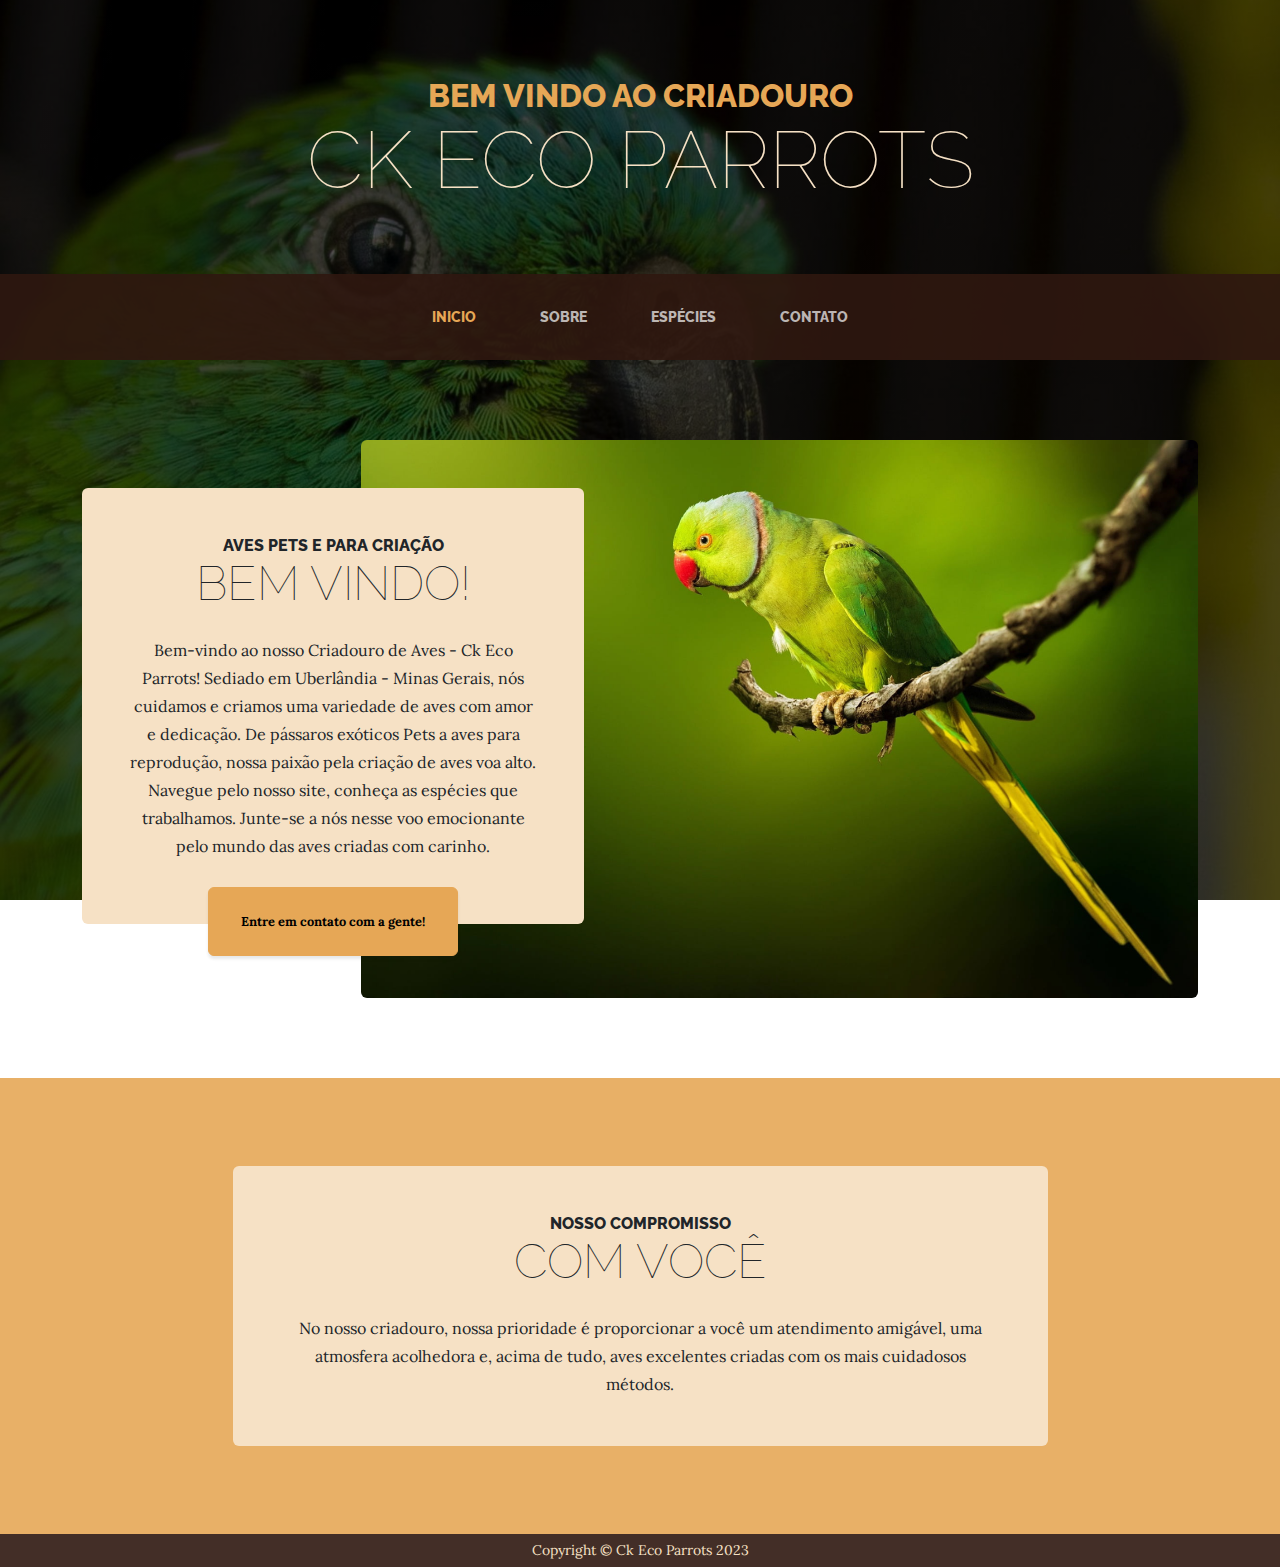
<file: index.html>
<!DOCTYPE html>
<html lang="pt-BR">
    <head>
        <meta charset="utf-8" />
        <meta name="viewport" content="width=device-width, initial-scale=1, shrink-to-fit=no" />
        <meta name="description" content="Criadouro Ck Eco Parrots, Uberlândia Minas Gerais" />
        <meta name="author" content="Gustavo Teixeira" />
        <title>Ck Eco Parrots</title>
        <link rel="icon" type="image/x-icon" href="assets/favicon.ico" />
        <link href="https://fonts.googleapis.com/css?family=Raleway:100,100i,200,200i,300,300i,400,400i,500,500i,600,600i,700,700i,800,800i,900,900i" rel="stylesheet" />
        <link href="https://fonts.googleapis.com/css?family=Lora:400,400i,700,700i" rel="stylesheet" />
        <link href="css/styles.css" rel="stylesheet" />
        <link rel="stylesheet" href="https://cdnjs.cloudflare.com/ajax/libs/animate.css/4.1.1/animate.min.css" />
    </head>
    <body>
        <header>
            <h1 class="site-heading text-center text-faded d-none d-lg-block">
                <span class="site-heading-upper text-primary mb-3">Bem vindo ao criadouro</span>
                <span class="site-heading-lower">Ck Eco Parrots</span>
            </h1>
        </header>

        <nav class="navbar navbar-expand-lg navbar-dark py-lg-4" id="mainNav">
            <div class="container">
                <a class="navbar-brand text-uppercase fw-bold d-lg-none" href="index.html">Ck Eco Parrots</a>
                <button class="navbar-toggler" type="button" data-bs-toggle="collapse" data-bs-target="#navbarSupportedContent" aria-controls="navbarSupportedContent" aria-expanded="false" aria-label="Toggle navigation"><span class="navbar-toggler-icon"></span></button>
                <div class="collapse navbar-collapse" id="navbarSupportedContent">
                    <ul class="navbar-nav mx-auto">
                        <li class="nav-item active px-lg-4"><a class="nav-link text-uppercase" href="index.html">Inicio</a></li>
                        <li class="nav-item px-lg-4"><a class="nav-link text-uppercase" href="about.html">Sobre</a></li>
                        <li class="nav-item px-lg-4"><a class="nav-link text-uppercase" href="especies.html">Espécies</a></li>
                        <li class="nav-item px-lg-4"><a class="nav-link text-uppercase" href="contato.html">Contato</a></li>
                    </ul>
                </div>
            </div>
        </nav>
        <section class="page-section clearfix animate__animated animate__fadeIn">
            <div class="container">
                <div class="intro">
                    <img class="intro-img img-fluid mb-3 mb-lg-0 rounded" src="assets/img/intro.png" alt="Ringneck" />
                    <div class="intro-text left-0 text-center bg-faded p-5 rounded">
                        <h2 class="section-heading mb-4">
                            <span class="section-heading-upper">Aves pets e para criação</span>
                            <span class="section-heading-lower">Bem vindo!</span>
                        </h2>
                        <p class="mb-3">Bem-vindo ao nosso Criadouro de Aves - Ck Eco Parrots! Sediado em Uberlândia - Minas Gerais, nós cuidamos e criamos uma variedade de aves com
                        amor e dedicação. De pássaros exóticos Pets a aves para reprodução, nossa paixão pela criação de aves voa alto. Navegue pelo nosso
                        site, conheça as espécies que trabalhamos. Junte-se a nós nesse voo emocionante pelo mundo das aves criadas com
                        carinho.</p>
                        <div class="intro-button mx-auto"><a class="btn btn-primary btn-xl" href="contato.html">Entre em contato com a gente!</a></div>
                    </div>
                </div>
            </div>
        </section>
        <section class="page-section cta" style="margin-bottom: 0;" !important>
            <div class="container">
                <div class="row">
                    <div class="col-xl-9 mx-auto">
                        <div class="cta-inner bg-faded text-center rounded">
                            <h2 class="section-heading mb-4">
                                <span class="section-heading-upper">Nosso compromisso</span>
                                <span class="section-heading-lower">Com você</span>
                            </h2>
                            <p class="mb-0">No nosso criadouro, nossa prioridade é proporcionar a você um atendimento amigável, uma atmosfera acolhedora e, acima de
                            tudo, aves excelentes criadas com os mais cuidadosos métodos.</p>
                        </div>
                    </div>
                </div>
            </div>
        </section>
        <footer class="footer text-faded text-center py-1">
            <div class="container"><p class="m-0 small">Copyright &copy; Ck Eco Parrots 2023</p></div>
        </footer>

        <script src="https://cdn.jsdelivr.net/npm/bootstrap@5.2.3/dist/js/bootstrap.bundle.min.js"></script>

        <script src="js/scripts.js"></script>
    </body>
</html>
</file>
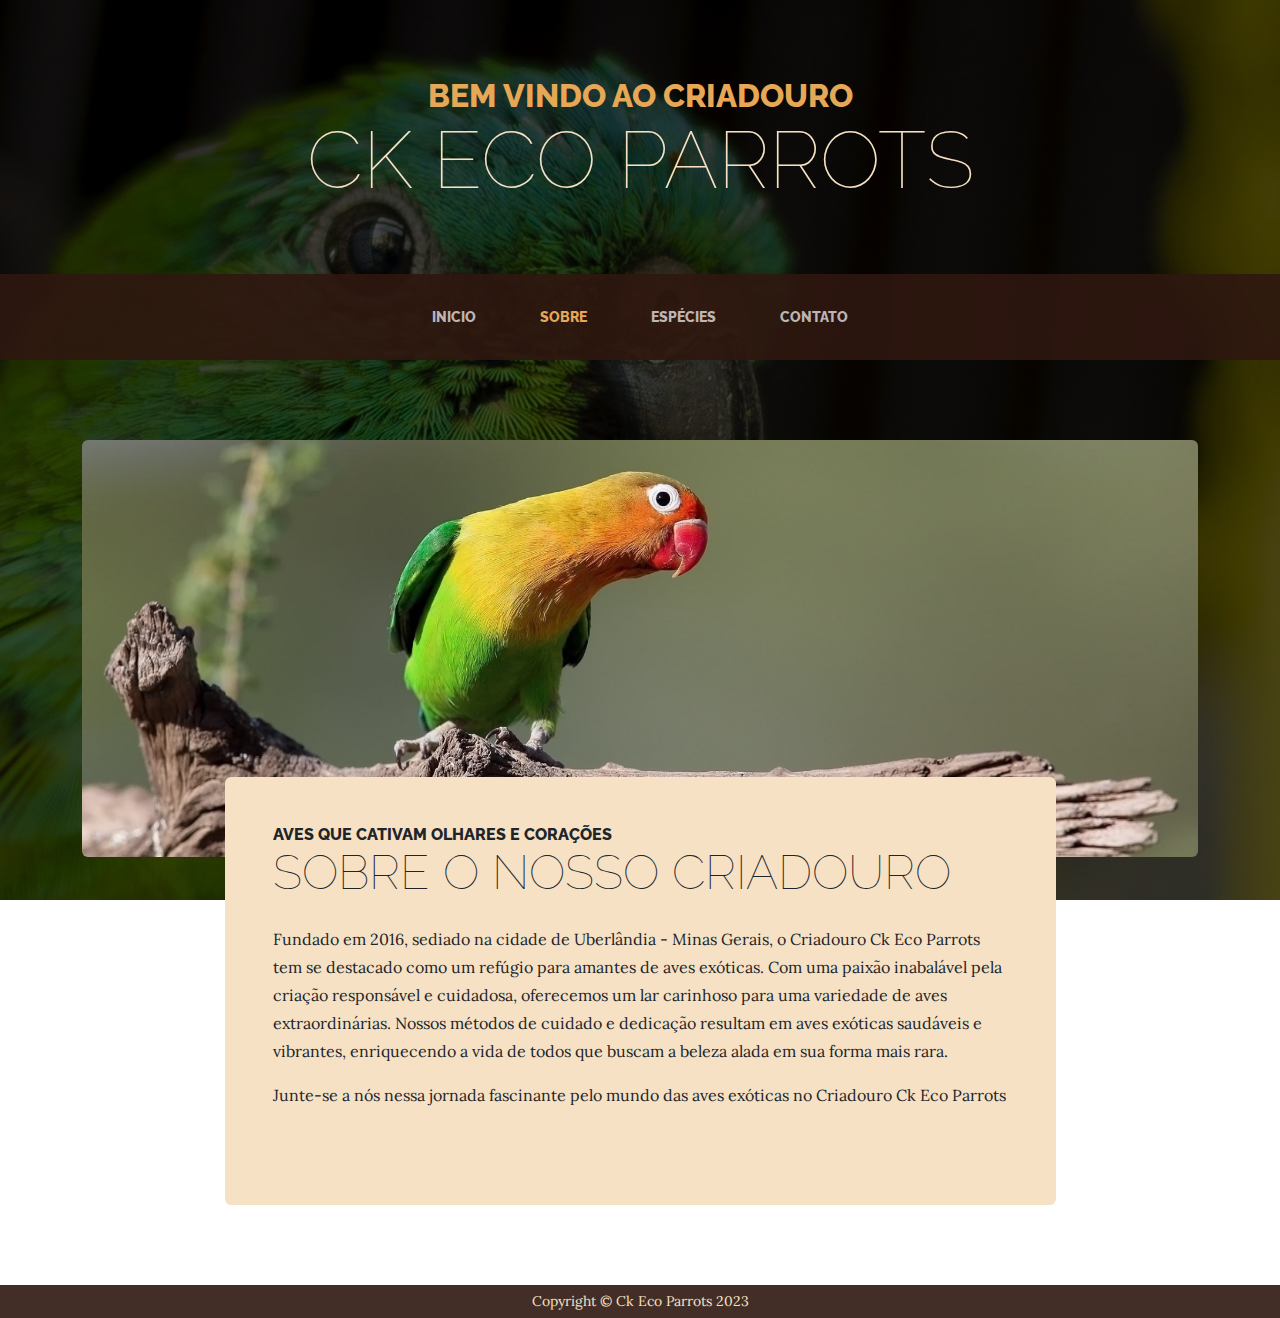
<file: about.html>
<!DOCTYPE html>
<html lang="pt-BR">
    <head>
        <meta charset="utf-8" />
        <meta name="viewport" content="width=device-width, initial-scale=1, shrink-to-fit=no" />
        <meta name="description" content="Criadouro Ck Eco Parrots, Uberlândia Minas Gerais" />
        <meta name="author" content="Gustavo Teixeira" />
        <title>Ck Eco Parrots</title>
        <link rel="icon" type="image/x-icon" href="assets/favicon.ico" />
        <link href="https://fonts.googleapis.com/css?family=Raleway:100,100i,200,200i,300,300i,400,400i,500,500i,600,600i,700,700i,800,800i,900,900i" rel="stylesheet" />
        <link href="https://fonts.googleapis.com/css?family=Lora:400,400i,700,700i" rel="stylesheet" />
        <link href="css/styles.css" rel="stylesheet" />
        <link rel="stylesheet" href="https://cdnjs.cloudflare.com/ajax/libs/animate.css/4.1.1/animate.min.css" />
    </head>
    <body>
        <header>
            <h1 class="site-heading text-center text-faded d-none d-lg-block">
                <span class="site-heading-upper text-primary mb-3">Bem vindo ao criadouro</span>
                <span class="site-heading-lower">Ck Eco Parrots</span>
            </h1>
        </header>

        <nav class="navbar navbar-expand-lg navbar-dark py-lg-4" id="mainNav">
            <div class="container">
                <a class="navbar-brand text-uppercase fw-bold d-lg-none" href="index.html">Ck Eco Parrots</a>
                <button class="navbar-toggler" type="button" data-bs-toggle="collapse" data-bs-target="#navbarSupportedContent" aria-controls="navbarSupportedContent" aria-expanded="false" aria-label="Toggle navigation"><span class="navbar-toggler-icon"></span></button>
                <div class="collapse navbar-collapse" id="navbarSupportedContent">
                    <ul class="navbar-nav mx-auto">
                        <li class="nav-item px-lg-4"><a class="nav-link text-uppercase" href="index.html">Inicio</a></li>
                        <li class="nav-item active px-lg-4"><a class="nav-link text-uppercase" href="about.html">Sobre</a></li>
                        <li class="nav-item px-lg-4"><a class="nav-link text-uppercase" href="especies.html">Espécies</a></li>
                        <li class="nav-item px-lg-4"><a class="nav-link text-uppercase" href="contato.html">Contato</a></li>
                    </ul>
                </div>
            </div>
        </nav>
        <section class="page-section about-heading animate__animated animate__fadeInUp">
            <div class="container">
                <img class="img-fluid rounded about-heading-img mb-3 mb-lg-0" src="assets/img/about.png" alt="..." />
                <div class="about-heading-content">
                    <div class="row">
                        <div class="col-xl-9 col-lg-10 mx-auto">
                            <div class="bg-faded rounded p-5">
                                <h2 class="section-heading mb-4">
                                    <span class="section-heading-upper">Aves que cativam olhares e corações</span>
                                    <span class="section-heading-lower">Sobre o nosso criadouro</span>
                                </h2>
                                <p>Fundado em 2016, sediado na cidade de Uberlândia - Minas Gerais, o Criadouro Ck Eco Parrots tem se destacado como um refúgio para amantes de aves exóticas. Com uma
                                paixão inabalável pela criação responsável e cuidadosa, oferecemos um lar carinhoso para uma variedade de aves
                                extraordinárias. Nossos métodos de cuidado e dedicação resultam em aves exóticas saudáveis e vibrantes, enriquecendo a
                                vida de todos que buscam a beleza alada em sua forma mais rara. </p>
                                <p class="mb-0">
                                    Junte-se a nós nessa jornada fascinante pelo mundo das
                                    aves exóticas no Criadouro Ck Eco Parrots
                                </p><br><br>
                            </div>
                        </div>
                    </div>
                </div>
            </div>
        </section>
        <footer class="footer text-faded text-center py-1">
            <div class="container"><p class="m-0 small">Copyright &copy; Ck Eco Parrots 2023</p></div>
        </footer>

        <script src="https://cdn.jsdelivr.net/npm/bootstrap@5.2.3/dist/js/bootstrap.bundle.min.js"></script>

        <script src="js/scripts.js"></script>
    </body>
</html>
</file>
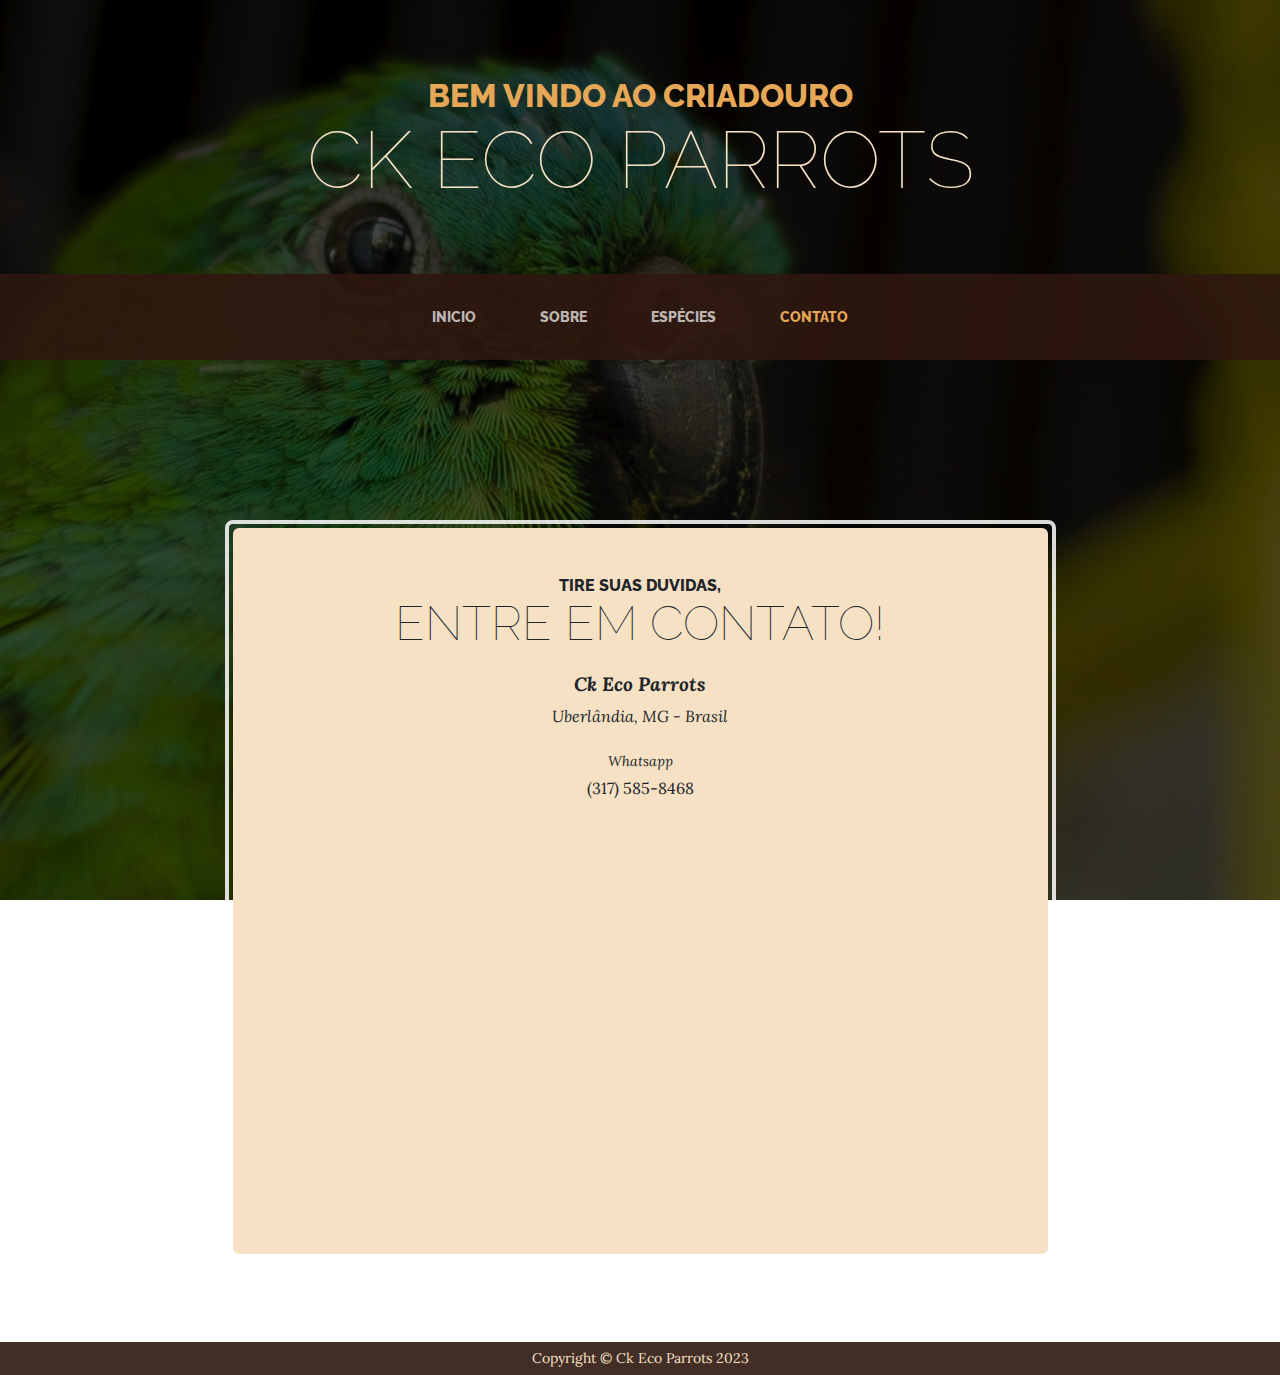
<file: contato.html>
<!DOCTYPE html>
<html lang="en">
    <head>
        <meta charset="utf-8" />
        <meta name="viewport" content="width=device-width, initial-scale=1, shrink-to-fit=no" />
        <meta name="description" content="Criadouro Ck Eco Parrots, Uberlândia Minas Gerais" />
        <meta name="author" content="Gustavo Teixeira" />
        <title>Ck Eco Parrots</title>
        <link rel="icon" type="image/x-icon" href="assets/favicon.ico" />
        <link href="https://fonts.googleapis.com/css?family=Raleway:100,100i,200,200i,300,300i,400,400i,500,500i,600,600i,700,700i,800,800i,900,900i" rel="stylesheet" />
        <link href="https://fonts.googleapis.com/css?family=Lora:400,400i,700,700i" rel="stylesheet" />
        <link href="css/styles.css" rel="stylesheet" />
        <link rel="stylesheet" href="https://cdnjs.cloudflare.com/ajax/libs/animate.css/4.1.1/animate.min.css" />
    </head>
    <body>
        <header>
            <h1 class="site-heading text-center text-faded d-none d-lg-block">
                <span class="site-heading-upper text-primary mb-3">Bem vindo ao criadouro</span>
                <span class="site-heading-lower">Ck Eco Parrots</span>
            </h1>
        </header>
        <nav class="navbar navbar-expand-lg navbar-dark py-lg-4" id="mainNav">
            <div class="container">
                <a class="navbar-brand text-uppercase fw-bold d-lg-none" href="index.html">Ck Eco Parrots</a>
                <button class="navbar-toggler" type="button" data-bs-toggle="collapse" data-bs-target="#navbarSupportedContent" aria-controls="navbarSupportedContent" aria-expanded="false" aria-label="Toggle navigation"><span class="navbar-toggler-icon"></span></button>
                <div class="collapse navbar-collapse" id="navbarSupportedContent">
                    <ul class="navbar-nav mx-auto">
                        <li class="nav-item px-lg-4"><a class="nav-link text-uppercase" href="index.html">Inicio</a></li>
                        <li class="nav-item px-lg-4"><a class="nav-link text-uppercase" href="about.html">Sobre</a></li>
                        <li class="nav-item px-lg-4"><a class="nav-link text-uppercase" href="especies.html">Espécies</a></li>
                        <li class="nav-item active px-lg-4"><a class="nav-link text-uppercase" href="contato.html">Contato</a></li>
                    </ul>
                </div>
            </div>
        </nav>
        <section class="page-section cta animate__animated animate__fadeInUp" style="margin-bottom: 0; background-color: transparent;" !important>
            <div class="container">
                <div class="row">
                    <div class="col-xl-9 mx-auto">
                        <div class="cta-inner bg-faded text-center rounded">
                            <h2 class="section-heading mb-3">
                                <span class="section-heading-upper">Tire suas duvidas,</span>
                                <span class="section-heading-lower">Entre em contato!</span>
                            </h2>
                           
                            <p class="address mb-3">
                                <em>
                                    <strong>Ck Eco Parrots</strong>
                                    <br />
                                    Uberlândia, MG - Brasil
                                </em>
                            </p>
                            <p class="mb-0">
                                <small><em>Whatsapp</em></small>
                                <br />
                                (317) 585-8468
                            </p>
                            <div class="map-responsive">
                                <iframe
                                    src="https://www.google.com/maps/embed?pb=!1m18!1m12!1m3!1d120774.86851743063!2d-48.34596556238252!3d-18.921891182415752!2m3!1f0!2f0!3f0!3m2!1i1024!2i768!4f13.1!3m3!1m2!1s0x94a4450c10bbbaef%3A0xae370c93616d5c9c!2zVWJlcmzDom5kaWEsIE1H!5e0!3m2!1spt-BR!2sbr!4v1693615383280!5m2!1spt-BR!2sbr"
                                    frameborder="0" allowfullscreen="" loading="lazy" referrerpolicy="no-referrer-when-downgrade"></iframe>
                            </div>
                        </div>
                        
                    </div>
                </div>
            </div>
        </section>
        <!-- <section class="page-section about-heading">
            <div class="container">
                <img class="img-fluid rounded about-heading-img mb-3 mb-lg-0" src="assets/img/about.png" alt="..." />
                <div class="about-heading-content">
                    <div class="row">
                        <div class="col-xl-9 col-lg-10 mx-auto">
                            <div class="bg-faded rounded p-5">
                                <h2 class="section-heading mb-4">
                                    <span class="section-heading-upper">Aves que cativam olhares e corações</span>
                                    <span class="section-heading-lower">Sobre o nosso criadouro</span>
                                </h2>
                                <p>Fundado em 2016, o Criadouro Ck Eco Parrots tem se destacado como um refúgio para amantes de aves exóticas. Com uma
                                    paixão inabalável pela criação responsável e cuidadosa, oferecemos um lar carinhoso para uma variedade de aves
                                    extraordinárias. Nossos métodos de cuidado e dedicação resultam em aves exóticas saudáveis e vibrantes, enriquecendo
                                    a
                                    vida de todos que buscam a beleza alada em sua forma mais rara. </p>
                                <p class="mb-0">
                                    Junte-se a nós nessa jornada fascinante pelo mundo das
                                    aves exóticas no Criadouro Ck Eco Parrots
                                </p>
                            </div>
                        </div>
                    </div>
                </div>
            </div>
        </section> -->
        <footer class="footer text-faded text-center py-1">
            <div class="container"><p class="m-0 small">Copyright &copy; Ck Eco Parrots 2023</p></div>
        </footer>

        <script src="https://cdn.jsdelivr.net/npm/bootstrap@5.2.3/dist/js/bootstrap.bundle.min.js"></script>

        <script src="js/scripts.js"></script>
    </body>
</html>
</file>
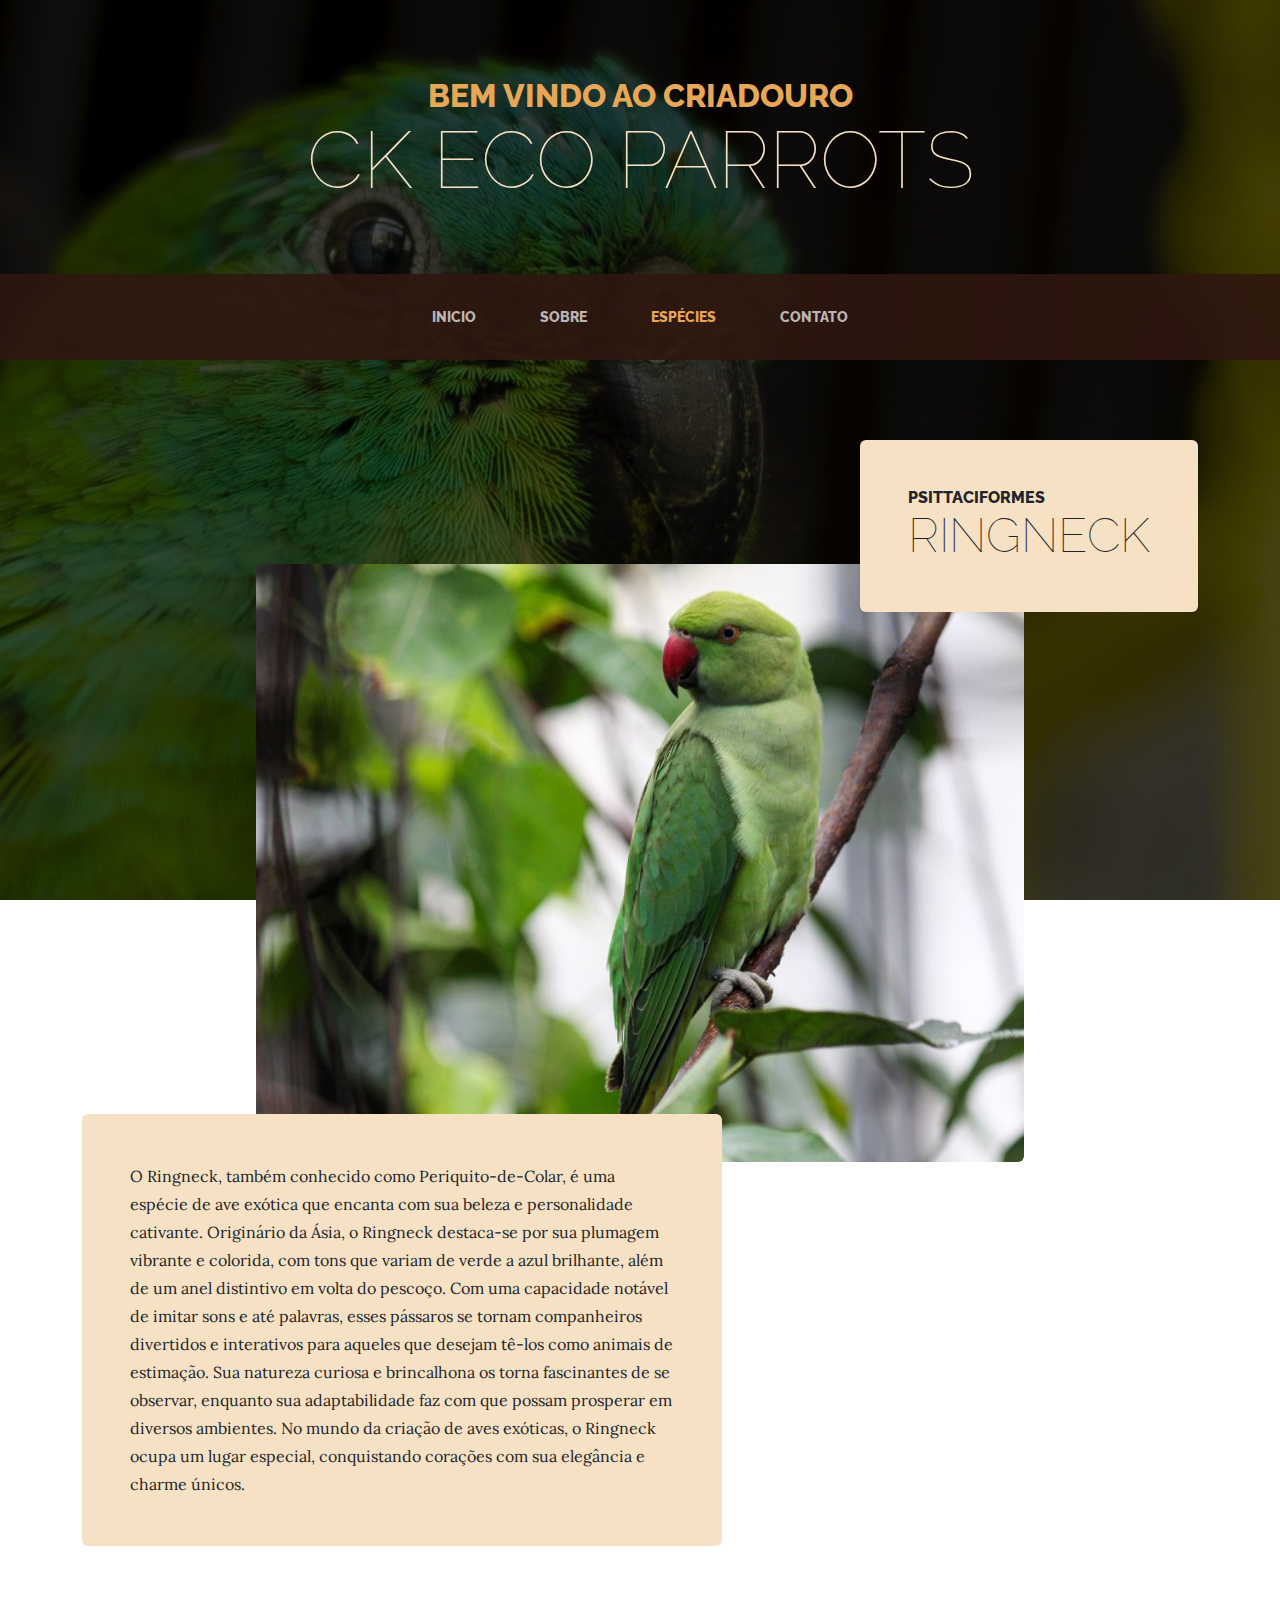
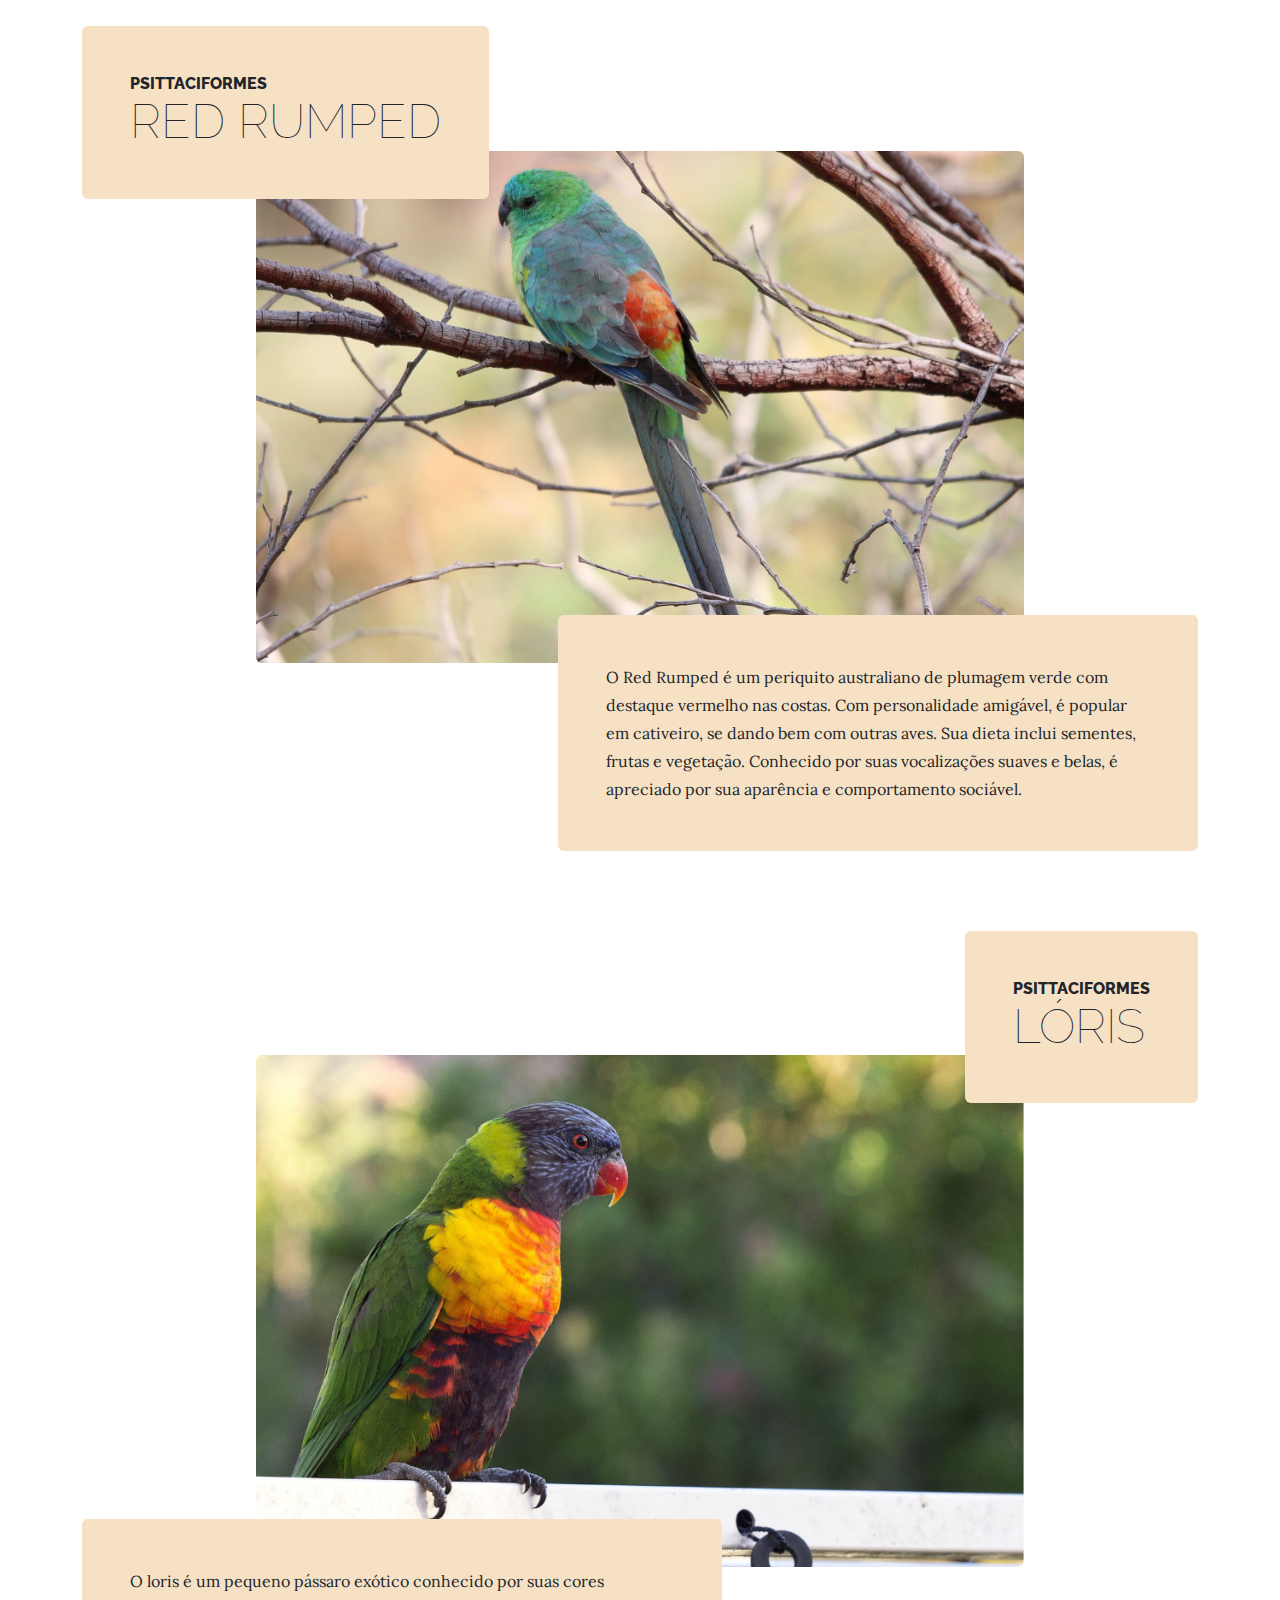
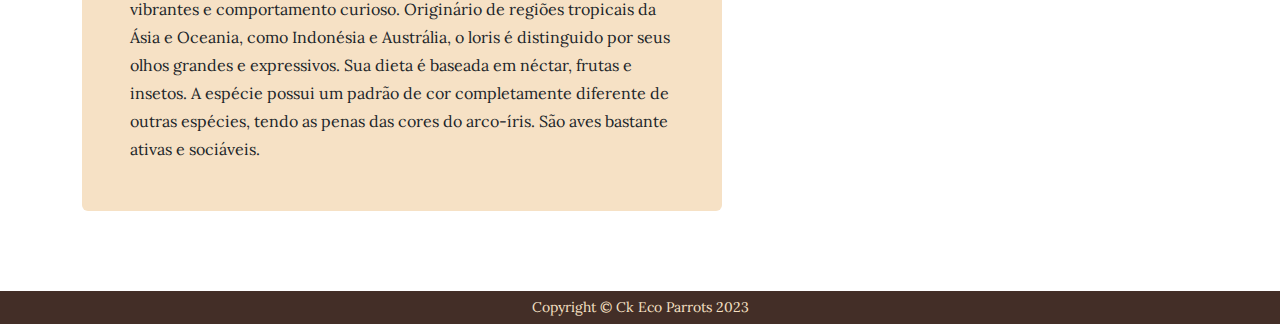
<file: especies.html>
<!DOCTYPE html>
<html lang="en">
    <head>
        <meta charset="utf-8" />
        <meta name="viewport" content="width=device-width, initial-scale=1, shrink-to-fit=no" />
        <meta name="description" content="Criadouro Ck Eco Parrots, Uberlândia Minas Gerais" />
        <meta name="author" content="Gustavo Teixeira" />
        <title>Ck Eco Parrots</title>
        <link rel="icon" type="image/x-icon" href="assets/favicon.ico" />
        <link href="https://fonts.googleapis.com/css?family=Raleway:100,100i,200,200i,300,300i,400,400i,500,500i,600,600i,700,700i,800,800i,900,900i" rel="stylesheet" />
        <link href="https://fonts.googleapis.com/css?family=Lora:400,400i,700,700i" rel="stylesheet" />
        <link href="css/styles.css" rel="stylesheet" />
        <link rel="stylesheet" href="https://cdnjs.cloudflare.com/ajax/libs/animate.css/4.1.1/animate.min.css" />
    </head>
    <body>
        <header>
            <h1 class="site-heading text-center text-faded d-none d-lg-block">
                <span class="site-heading-upper text-primary mb-3">Bem vindo ao criadouro</span>
                <span class="site-heading-lower">Ck Eco Parrots</span>
            </h1>
        </header>
        <nav class="navbar navbar-expand-lg navbar-dark py-lg-4" id="mainNav">
            <div class="container">
                <a class="navbar-brand text-uppercase fw-bold d-lg-none" href="index.html">Ck Eco Parrots</a>
                <button class="navbar-toggler" type="button" data-bs-toggle="collapse" data-bs-target="#navbarSupportedContent" aria-controls="navbarSupportedContent" aria-expanded="false" aria-label="Toggle navigation"><span class="navbar-toggler-icon"></span></button>
                <div class="collapse navbar-collapse" id="navbarSupportedContent">
                    <ul class="navbar-nav mx-auto">
                        <li class="nav-item px-lg-4"><a class="nav-link text-uppercase" href="index.html">Inicio</a></li>
                        <li class="nav-item px-lg-4"><a class="nav-link text-uppercase" href="about.html">Sobre</a></li>
                        <li class="nav-item active px-lg-4"><a class="nav-link text-uppercase" href="especies.html">Espécies</a></li>
                        <li class="nav-item px-lg-4"><a class="nav-link text-uppercase" href="contato.html">Contato</a></li>
                    </ul>
                </div>
            </div>
        </nav>
        <section class="page-section animate__animated animate__fadeInUp">
            <div class="container">
                <div class="product-item">
                    <div class="product-item-title d-flex">
                        <div class="bg-faded p-5 d-flex ms-auto rounded">
                            <h2 class="section-heading mb-0">
                                <span class="section-heading-upper">Psittaciformes</span>
                                <span class="section-heading-lower">Ringneck</span>
                            </h2>
                        </div>
                    </div>
                    <img class="product-item-img mx-auto d-flex rounded img-fluid mb-3 mb-lg-0" src="assets/img/ringneck.jpg" alt="Ringneck" />
                    <div class="product-item-description d-flex me-auto">
                        <div class="bg-faded p-5 rounded"><p class="mb-0">O Ringneck, também conhecido como Periquito-de-Colar, é uma espécie de ave exótica que encanta com sua beleza e
                        personalidade cativante. Originário da Ásia, o Ringneck destaca-se por sua plumagem vibrante e colorida, com tons que
                        variam de verde a azul brilhante, além de um anel distintivo em volta do pescoço. Com uma capacidade notável de imitar
                        sons e até palavras, esses pássaros se tornam companheiros divertidos e interativos para aqueles que desejam tê-los como
                        animais de estimação. Sua natureza curiosa e brincalhona os torna fascinantes de se observar, enquanto sua
                        adaptabilidade faz com que possam prosperar em diversos ambientes. No mundo da criação de aves exóticas, o Ringneck
                        ocupa um lugar especial, conquistando corações com sua elegância e charme únicos.</p></div>
                    </div>
                </div>
            </div>
        </section>
        <section class="page-section">
            <div class="container">
                <div class="product-item">
                    <div class="product-item-title d-flex">
                        <div class="bg-faded p-5 d-flex me-auto rounded">
                            <h2 class="section-heading mb-0">
                                <span class="section-heading-upper">Psittaciformes</span>
                                <span class="section-heading-lower">Red Rumped</span>
                            </h2>
                        </div>
                    </div>
                    <img class="product-item-img mx-auto d-flex rounded img-fluid mb-3 mb-lg-0" src="assets/img/redrumped.png" alt="Red Rumped" />
                    <div class="product-item-description d-flex ms-auto">
                        <div class="bg-faded p-5 rounded"><p class="mb-0">O Red Rumped é um periquito australiano de plumagem verde com destaque vermelho nas costas. Com personalidade amigável,
                        é popular em cativeiro, se dando bem com outras aves. Sua dieta inclui sementes, frutas e vegetação. Conhecido por suas
                        vocalizações suaves e belas, é apreciado por sua aparência e comportamento sociável.</p></div>
                    </div>
                </div>
            </div>
        </section>
        <section class="page-section">
            <div class="container">
                <div class="product-item">
                    <div class="product-item-title d-flex">
                        <div class="bg-faded p-5 d-flex ms-auto rounded">
                            <h2 class="section-heading mb-0">
                                <span class="section-heading-upper">Psittaciformes</span>
                                <span class="section-heading-lower">Lóris</span>
                            </h2>
                        </div>
                    </div>
                    <img class="product-item-img mx-auto d-flex rounded img-fluid mb-3 mb-lg-0" src="assets/img/loris.png" alt="Loris" />
                    <div class="product-item-description d-flex me-auto">
                        <div class="bg-faded p-5 rounded"><p class="mb-0">O loris é um pequeno pássaro exótico conhecido por suas cores vibrantes e comportamento curioso. Originário de regiões
                        tropicais da Ásia e Oceania, como Indonésia e Austrália, o loris é distinguido por seus olhos grandes e expressivos. Sua
                        dieta é baseada em néctar, frutas e insetos. A espécie possui um padrão de cor completamente diferente de outras espécies, tendo as penas das cores do arco-íris. São aves bastante ativas e sociáveis.</p></div>
                    </div>
                </div>
            </div>
        </section>
        <footer class="footer text-faded text-center py-1">
            <div class="container"><p class="m-0 small">Copyright &copy; Ck Eco Parrots 2023</p></div>
        </footer>

        <script src="https://cdn.jsdelivr.net/npm/bootstrap@5.2.3/dist/js/bootstrap.bundle.min.js"></script>

        <script src="js/scripts.js"></script>
    </body>
</html>
</file>
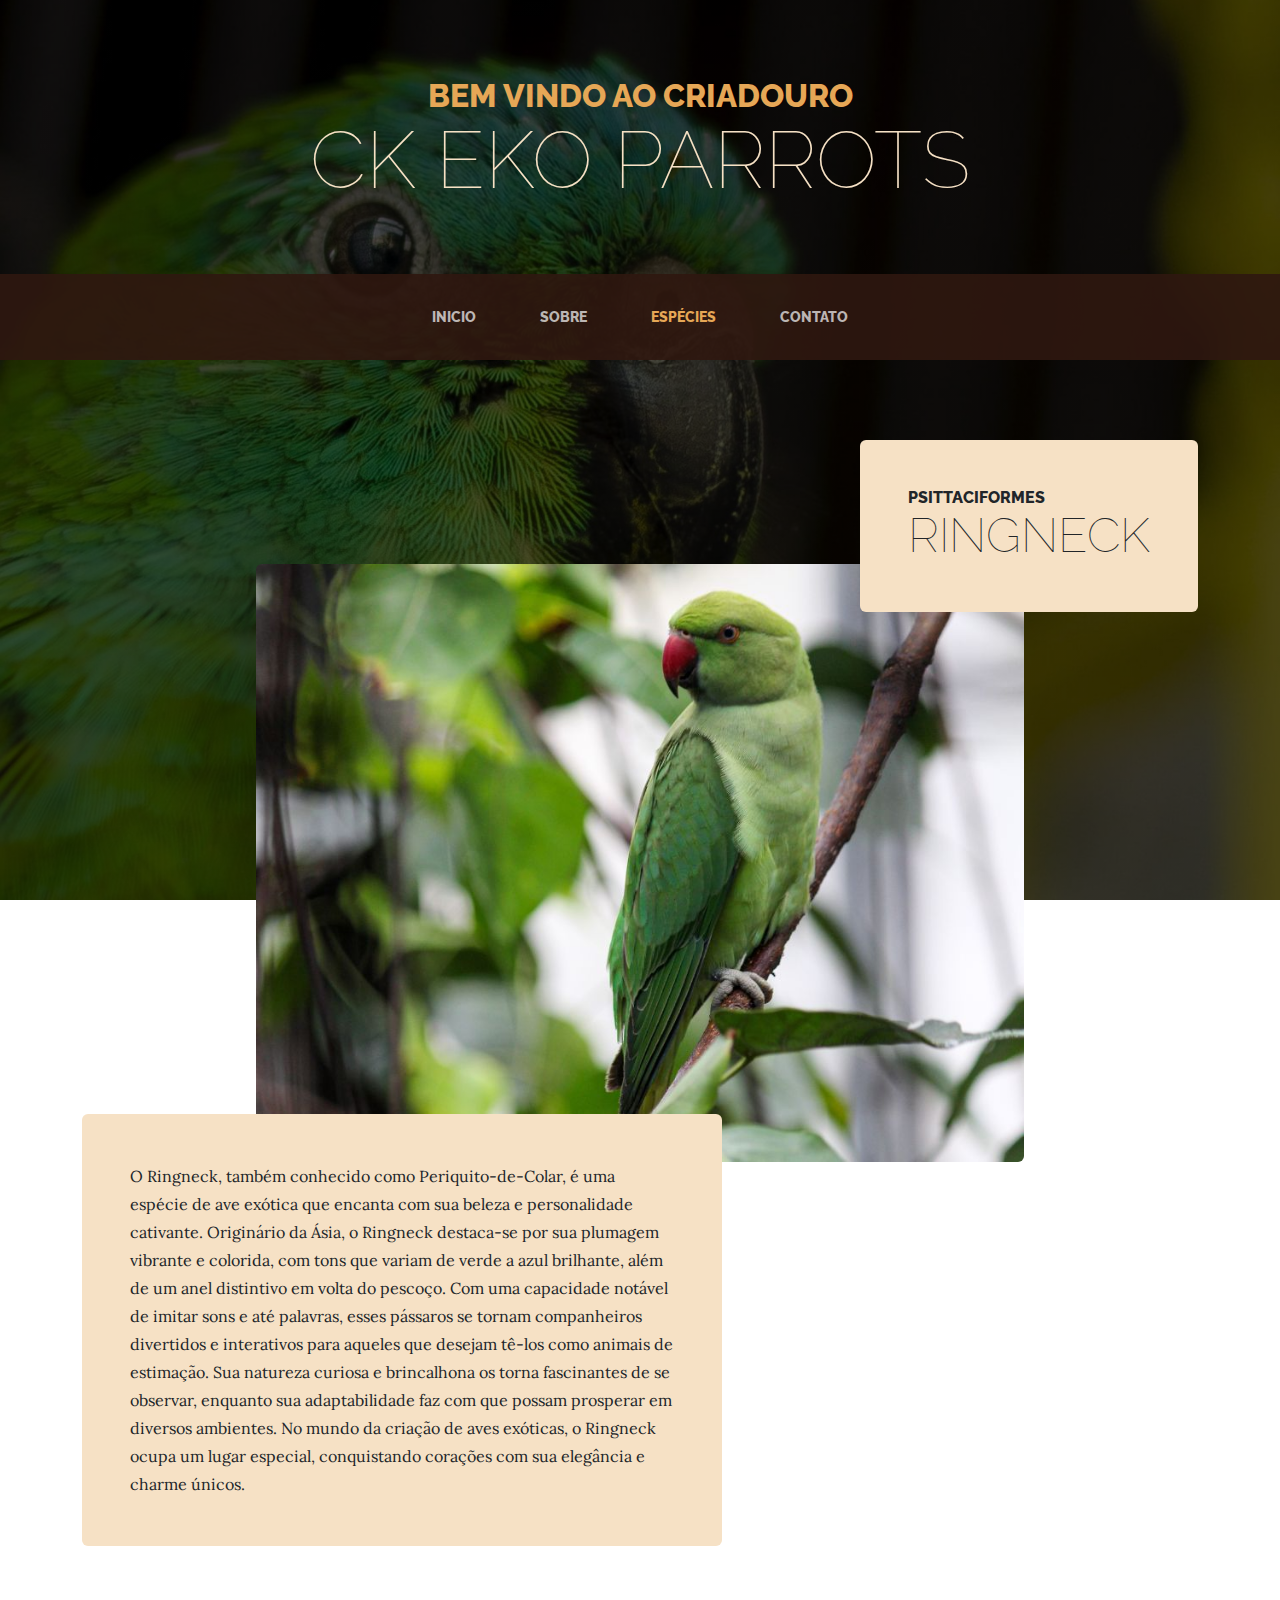
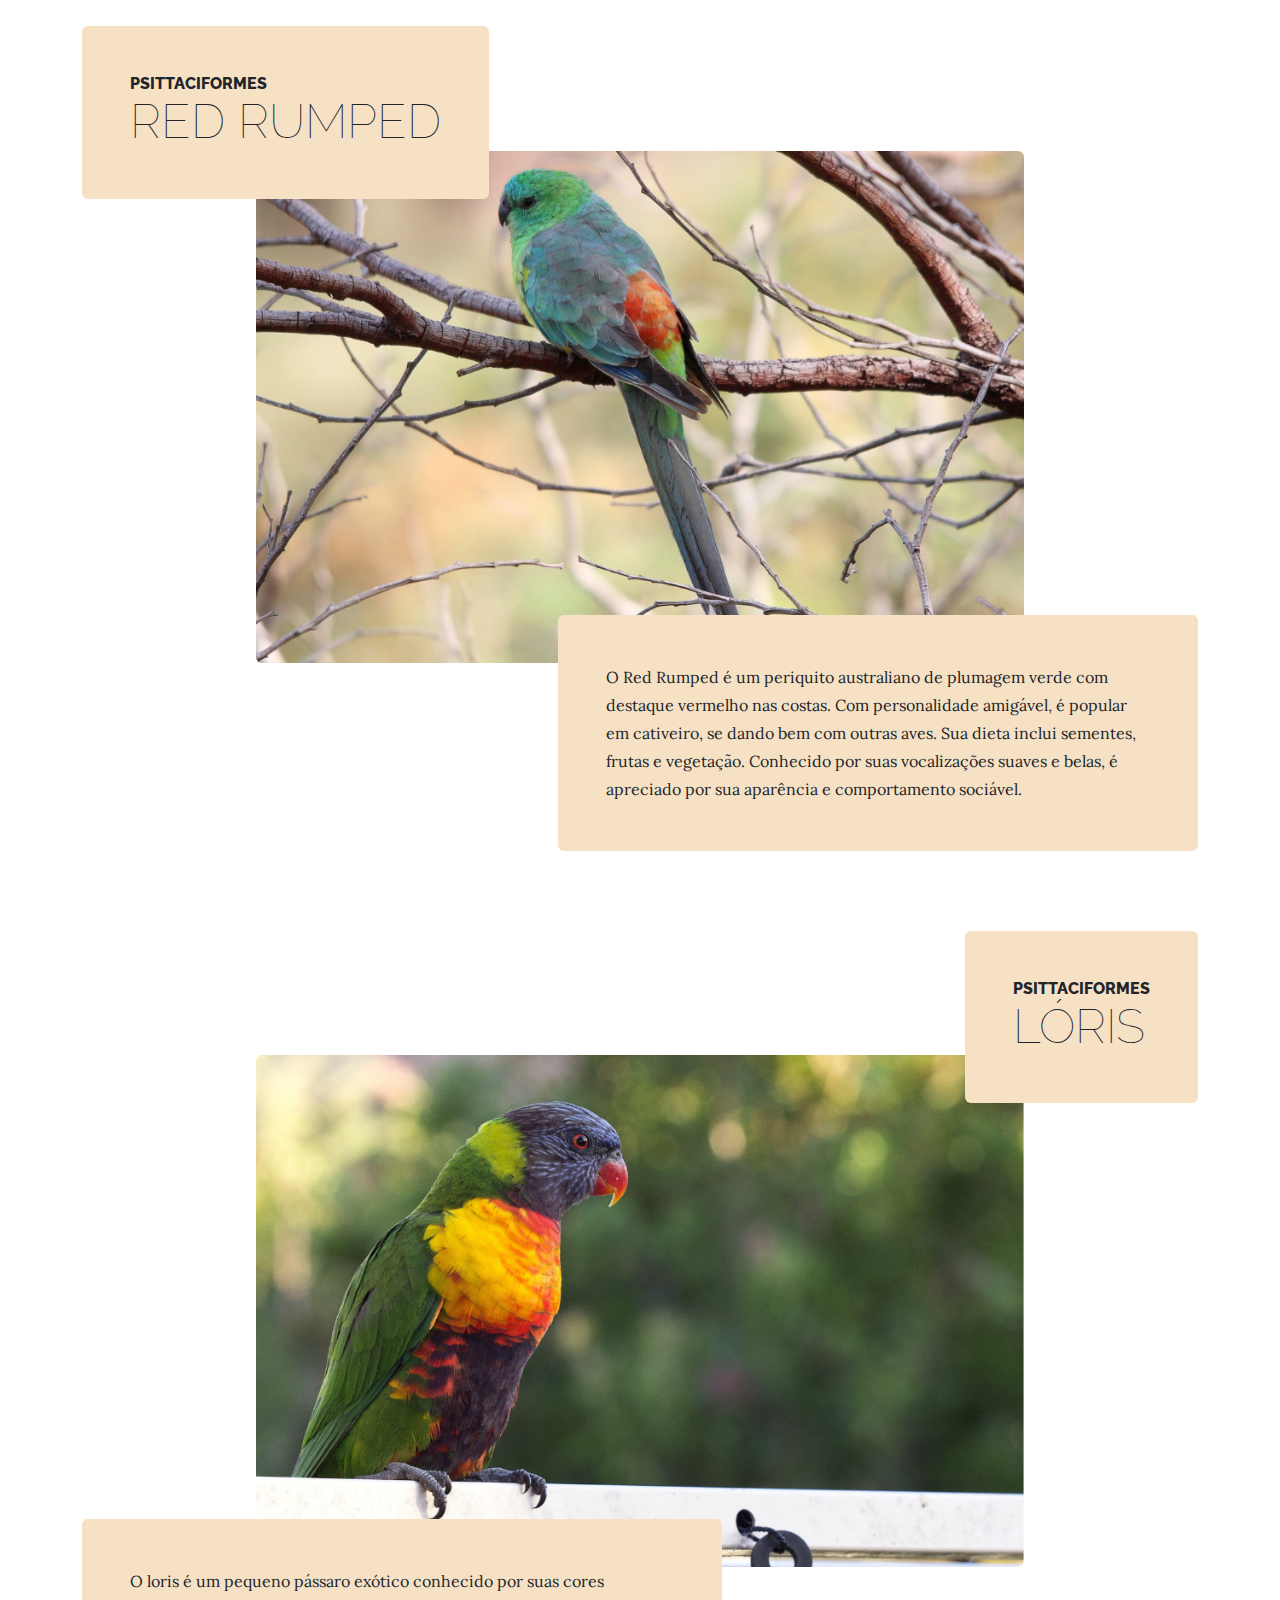
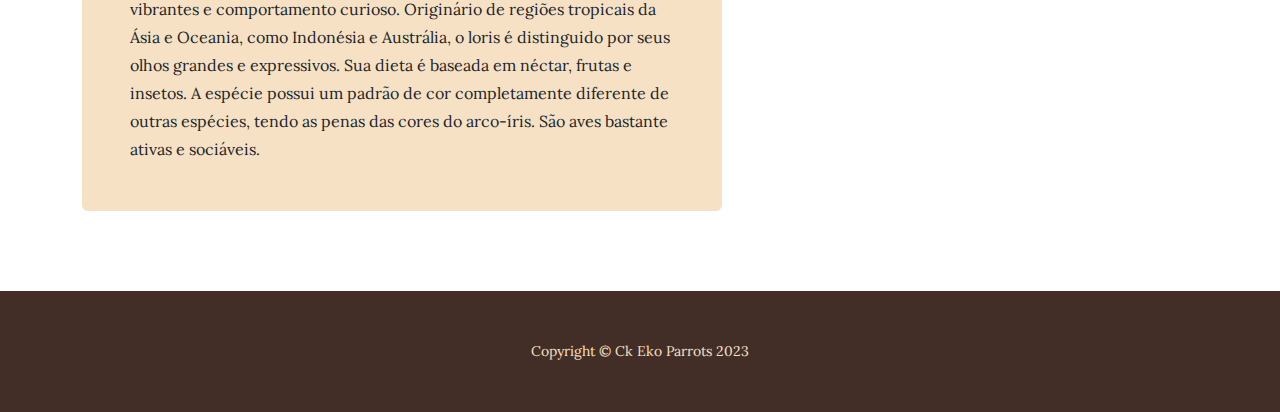
<file: products.html>
<!DOCTYPE html>
<html lang="en">
    <head>
        <meta charset="utf-8" />
        <meta name="viewport" content="width=device-width, initial-scale=1, shrink-to-fit=no" />
        <meta name="description" content="" />
        <meta name="author" content="" />
        <title>Ck Eko Parrots</title>
        <link rel="icon" type="image/x-icon" href="assets/favicon.ico" />
        <!-- Google fonts-->
        <link href="https://fonts.googleapis.com/css?family=Raleway:100,100i,200,200i,300,300i,400,400i,500,500i,600,600i,700,700i,800,800i,900,900i" rel="stylesheet" />
        <link href="https://fonts.googleapis.com/css?family=Lora:400,400i,700,700i" rel="stylesheet" />
        <!-- Core theme CSS (includes Bootstrap)-->
        <link href="css/styles.css" rel="stylesheet" />
        <link rel="stylesheet" href="https://cdnjs.cloudflare.com/ajax/libs/animate.css/4.1.1/animate.min.css" />
    </head>
    <body>
        <header>
            <h1 class="site-heading text-center text-faded d-none d-lg-block">
                <span class="site-heading-upper text-primary mb-3">Bem vindo ao criadouro</span>
                <span class="site-heading-lower">Ck Eko Parrots</span>
            </h1>
        </header>
        <!-- Navigation-->
        <nav class="navbar navbar-expand-lg navbar-dark py-lg-4" id="mainNav">
            <div class="container">
                <a class="navbar-brand text-uppercase fw-bold d-lg-none" href="index.html">Ck Eko Parrots</a>
                <button class="navbar-toggler" type="button" data-bs-toggle="collapse" data-bs-target="#navbarSupportedContent" aria-controls="navbarSupportedContent" aria-expanded="false" aria-label="Toggle navigation"><span class="navbar-toggler-icon"></span></button>
                <div class="collapse navbar-collapse" id="navbarSupportedContent">
                    <ul class="navbar-nav mx-auto">
                        <li class="nav-item px-lg-4"><a class="nav-link text-uppercase" href="index.html">Inicio</a></li>
                        <li class="nav-item px-lg-4"><a class="nav-link text-uppercase" href="about.html">Sobre</a></li>
                        <li class="nav-item active px-lg-4"><a class="nav-link text-uppercase" href="products.html">Espécies</a></li>
                        <li class="nav-item px-lg-4"><a class="nav-link text-uppercase" href="store.html">Contato</a></li>
                    </ul>
                </div>
            </div>
        </nav>
        <section class="page-section animate__animated animate__fadeInRight">
            <div class="container">
                <div class="product-item">
                    <div class="product-item-title d-flex">
                        <div class="bg-faded p-5 d-flex ms-auto rounded">
                            <h2 class="section-heading mb-0">
                                <span class="section-heading-upper">Psittaciformes</span>
                                <span class="section-heading-lower">Ringneck</span>
                            </h2>
                        </div>
                    </div>
                    <img class="product-item-img mx-auto d-flex rounded img-fluid mb-3 mb-lg-0" src="assets/img/ringneck.jpg" alt="Ringneck" />
                    <div class="product-item-description d-flex me-auto">
                        <div class="bg-faded p-5 rounded"><p class="mb-0">O Ringneck, também conhecido como Periquito-de-Colar, é uma espécie de ave exótica que encanta com sua beleza e
                        personalidade cativante. Originário da Ásia, o Ringneck destaca-se por sua plumagem vibrante e colorida, com tons que
                        variam de verde a azul brilhante, além de um anel distintivo em volta do pescoço. Com uma capacidade notável de imitar
                        sons e até palavras, esses pássaros se tornam companheiros divertidos e interativos para aqueles que desejam tê-los como
                        animais de estimação. Sua natureza curiosa e brincalhona os torna fascinantes de se observar, enquanto sua
                        adaptabilidade faz com que possam prosperar em diversos ambientes. No mundo da criação de aves exóticas, o Ringneck
                        ocupa um lugar especial, conquistando corações com sua elegância e charme únicos.</p></div>
                    </div>
                </div>
            </div>
        </section>
        <section class="page-section animate__animated animate__fadeInLeft">
            <div class="container">
                <div class="product-item">
                    <div class="product-item-title d-flex">
                        <div class="bg-faded p-5 d-flex me-auto rounded">
                            <h2 class="section-heading mb-0">
                                <span class="section-heading-upper">Psittaciformes</span>
                                <span class="section-heading-lower">Red Rumped</span>
                            </h2>
                        </div>
                    </div>
                    <img class="product-item-img mx-auto d-flex rounded img-fluid mb-3 mb-lg-0" src="assets/img/redrumped.png" alt="Red Rumped" />
                    <div class="product-item-description d-flex ms-auto">
                        <div class="bg-faded p-5 rounded"><p class="mb-0">O Red Rumped é um periquito australiano de plumagem verde com destaque vermelho nas costas. Com personalidade amigável,
                        é popular em cativeiro, se dando bem com outras aves. Sua dieta inclui sementes, frutas e vegetação. Conhecido por suas
                        vocalizações suaves e belas, é apreciado por sua aparência e comportamento sociável.</p></div>
                    </div>
                </div>
            </div>
        </section>
        <section class="page-section animate__animated animate__fadeInRight">
            <div class="container">
                <div class="product-item">
                    <div class="product-item-title d-flex">
                        <div class="bg-faded p-5 d-flex ms-auto rounded">
                            <h2 class="section-heading mb-0">
                                <span class="section-heading-upper">Psittaciformes</span>
                                <span class="section-heading-lower">Lóris</span>
                            </h2>
                        </div>
                    </div>
                    <img class="product-item-img mx-auto d-flex rounded img-fluid mb-3 mb-lg-0" src="assets/img/loris.png" alt="Loris" />
                    <div class="product-item-description d-flex me-auto">
                        <div class="bg-faded p-5 rounded"><p class="mb-0">O loris é um pequeno pássaro exótico conhecido por suas cores vibrantes e comportamento curioso. Originário de regiões
                        tropicais da Ásia e Oceania, como Indonésia e Austrália, o loris é distinguido por seus olhos grandes e expressivos. Sua
                        dieta é baseada em néctar, frutas e insetos. A espécie possui um padrão de cor completamente diferente de outras espécies, tendo as penas das cores do arco-íris. São aves bastante ativas e sociáveis.</p></div>
                    </div>
                </div>
            </div>
        </section>
        <footer class="footer text-faded text-center py-5">
            <div class="container"><p class="m-0 small">Copyright &copy; Ck Eko Parrots 2023</p></div>
        </footer>
        <!-- Bootstrap core JS-->
        <script src="https://cdn.jsdelivr.net/npm/bootstrap@5.2.3/dist/js/bootstrap.bundle.min.js"></script>
        <!-- Core theme JS-->
        <script src="js/scripts.js"></script>
    </body>
</html>
</file>
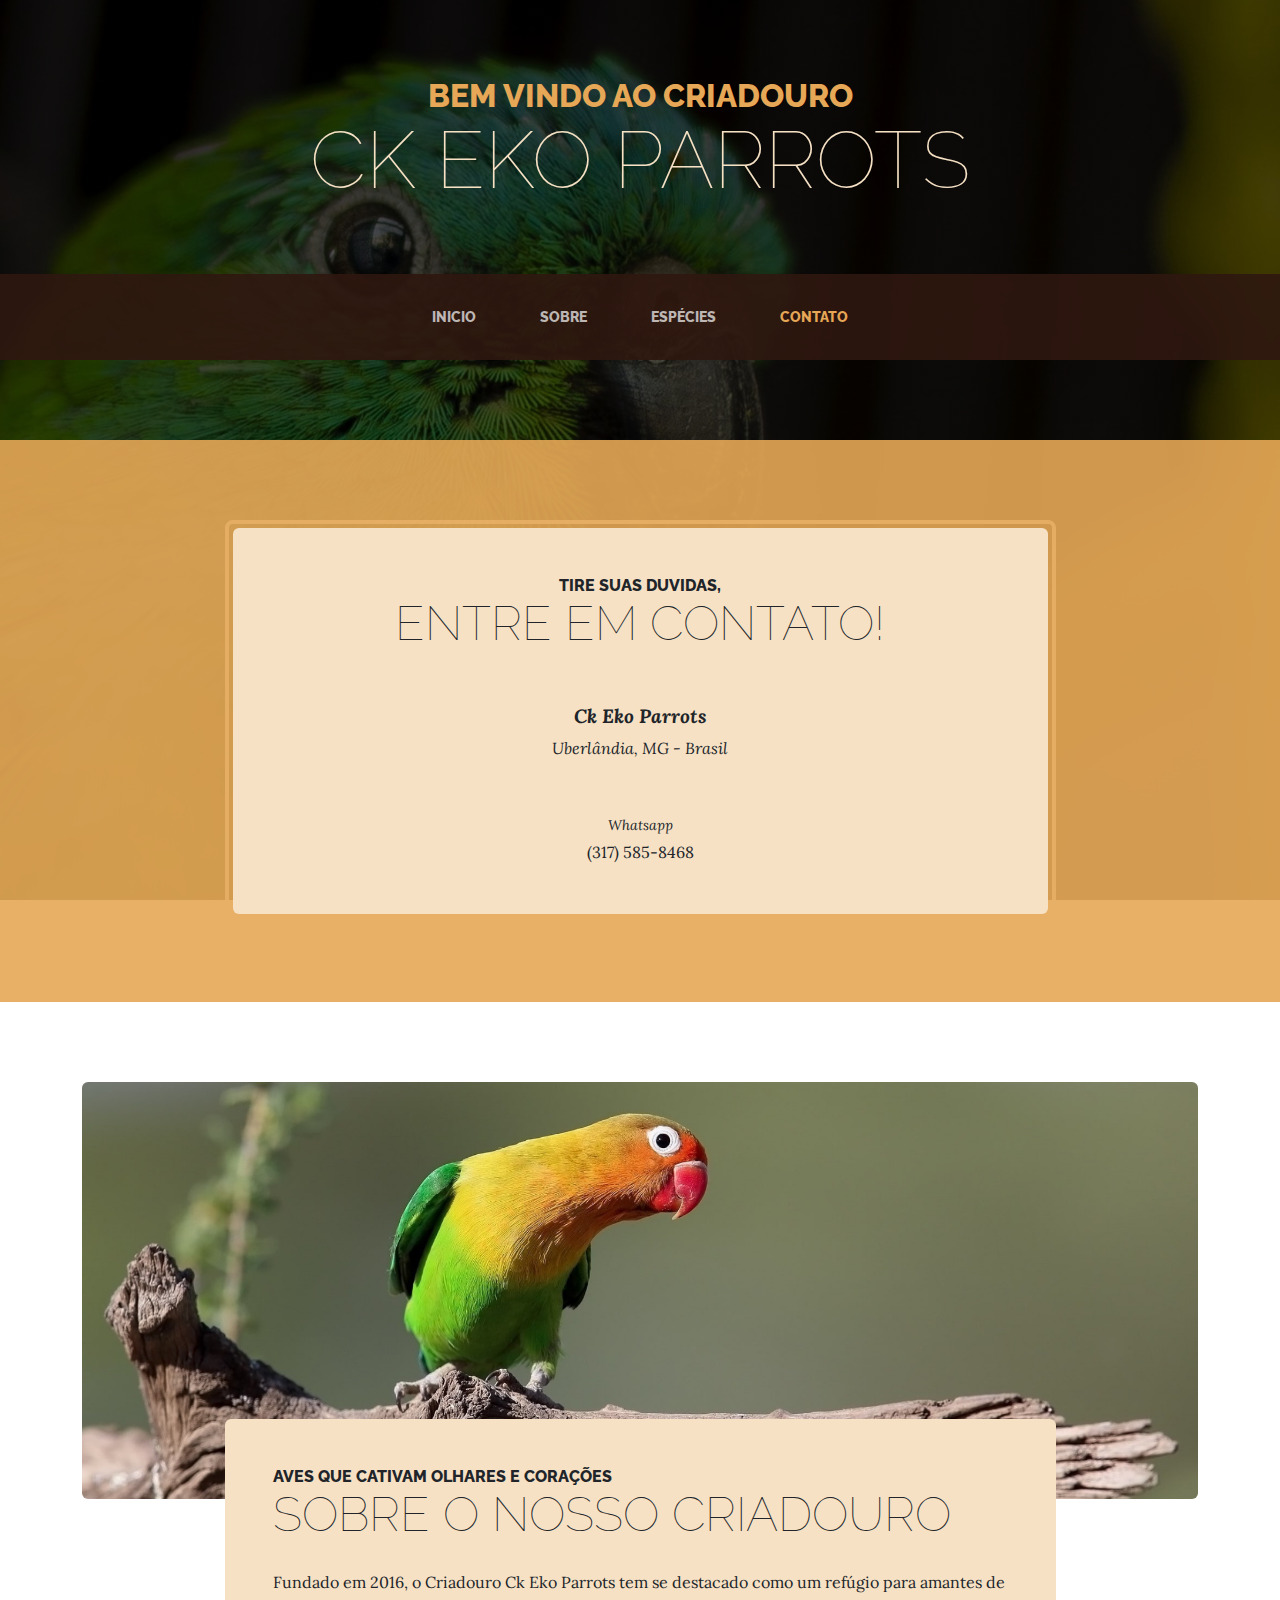
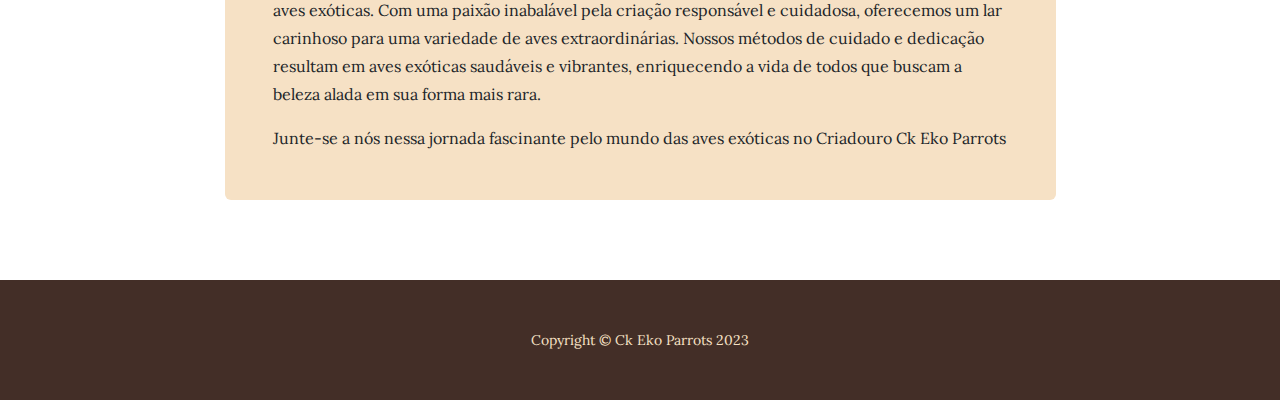
<file: store.html>
<!DOCTYPE html>
<html lang="en">
    <head>
        <meta charset="utf-8" />
        <meta name="viewport" content="width=device-width, initial-scale=1, shrink-to-fit=no" />
        <meta name="description" content="" />
        <meta name="author" content="" />
        <title>Ck Eko Parrots</title>
        <link rel="icon" type="image/x-icon" href="assets/favicon.ico" />
        <!-- Google fonts-->
        <link href="https://fonts.googleapis.com/css?family=Raleway:100,100i,200,200i,300,300i,400,400i,500,500i,600,600i,700,700i,800,800i,900,900i" rel="stylesheet" />
        <link href="https://fonts.googleapis.com/css?family=Lora:400,400i,700,700i" rel="stylesheet" />
        <!-- Core theme CSS (includes Bootstrap)-->
        <link href="css/styles.css" rel="stylesheet" />
        <link rel="stylesheet" href="https://cdnjs.cloudflare.com/ajax/libs/animate.css/4.1.1/animate.min.css" />
    </head>
    <body>
        <header>
            <h1 class="site-heading text-center text-faded d-none d-lg-block">
                <span class="site-heading-upper text-primary mb-3">Bem vindo ao criadouro</span>
                <span class="site-heading-lower">Ck Eko Parrots</span>
            </h1>
        </header>
        <!-- Navigation-->
        <nav class="navbar navbar-expand-lg navbar-dark py-lg-4" id="mainNav">
            <div class="container">
                <a class="navbar-brand text-uppercase fw-bold d-lg-none" href="index.html">Ck Eko Parrots</a>
                <button class="navbar-toggler" type="button" data-bs-toggle="collapse" data-bs-target="#navbarSupportedContent" aria-controls="navbarSupportedContent" aria-expanded="false" aria-label="Toggle navigation"><span class="navbar-toggler-icon"></span></button>
                <div class="collapse navbar-collapse" id="navbarSupportedContent">
                    <ul class="navbar-nav mx-auto">
                        <li class="nav-item px-lg-4"><a class="nav-link text-uppercase" href="index.html">Inicio</a></li>
                        <li class="nav-item px-lg-4"><a class="nav-link text-uppercase" href="about.html">Sobre</a></li>
                        <li class="nav-item px-lg-4"><a class="nav-link text-uppercase" href="products.html">Espécies</a></li>
                        <li class="nav-item active px-lg-4"><a class="nav-link text-uppercase" href="store.html">Contato</a></li>
                    </ul>
                </div>
            </div>
        </nav>
        <section class="page-section cta animate__animated animate__fadeInUp">
            <div class="container">
                <div class="row">
                    <div class="col-xl-9 mx-auto">
                        <div class="cta-inner bg-faded text-center rounded">
                            <h2 class="section-heading mb-5">
                                <span class="section-heading-upper">Tire suas duvidas,</span>
                                <span class="section-heading-lower">Entre em contato!</span>
                            </h2>
                            <!-- <iframe class="container-fluid"
                                src="https://www.google.com/maps/embed?pb=!1m18!1m12!1m3!1d1887.2218660055455!2d-48.277385811104054!3d-18.911743408142712!2m3!1f0!2f0!3f0!3m2!1i1024!2i768!4f13.1!3m3!1m2!1s0x94a445ada42fd5bd%3A0xb216bf70f4dca1e4!2sTeatro%20de%20Arena!5e0!3m2!1spt-BR!2sbr!4v1693416390953!5m2!1spt-BR!2sbr"
                                width="600" height="450" style="border:0;" allowfullscreen="" loading="lazy"
                                referrerpolicy="no-referrer-when-downgrade"></iframe> -->
                            <p class="address mb-5">
                                <em>
                                    <strong>Ck Eko Parrots</strong>
                                    <br />
                                    Uberlândia, MG - Brasil
                                </em>
                            </p>
                            <p class="mb-0">
                                <small><em>Whatsapp</em></small>
                                <br />
                                (317) 585-8468
                            </p>
                        </div>
                    </div>
                </div>
            </div>
        </section>
        <section class="page-section about-heading">
            <div class="container">
                <img class="img-fluid rounded about-heading-img mb-3 mb-lg-0" src="assets/img/about.png" alt="..." />
                <div class="about-heading-content">
                    <div class="row">
                        <div class="col-xl-9 col-lg-10 mx-auto">
                            <div class="bg-faded rounded p-5">
                                <h2 class="section-heading mb-4">
                                    <span class="section-heading-upper">Aves que cativam olhares e corações</span>
                                    <span class="section-heading-lower">Sobre o nosso criadouro</span>
                                </h2>
                                <p>Fundado em 2016, o Criadouro Ck Eko Parrots tem se destacado como um refúgio para amantes de aves exóticas. Com uma
                                    paixão inabalável pela criação responsável e cuidadosa, oferecemos um lar carinhoso para uma variedade de aves
                                    extraordinárias. Nossos métodos de cuidado e dedicação resultam em aves exóticas saudáveis e vibrantes, enriquecendo
                                    a
                                    vida de todos que buscam a beleza alada em sua forma mais rara. </p>
                                <p class="mb-0">
                                    Junte-se a nós nessa jornada fascinante pelo mundo das
                                    aves exóticas no Criadouro Ck Eko Parrots
                                </p>
                            </div>
                        </div>
                    </div>
                </div>
            </div>
        </section>
        <footer class="footer text-faded text-center py-5">
            <div class="container"><p class="m-0 small">Copyright &copy; Ck Eko Parrots 2023</p></div>
        </footer>
        <!-- Bootstrap core JS-->
        <script src="https://cdn.jsdelivr.net/npm/bootstrap@5.2.3/dist/js/bootstrap.bundle.min.js"></script>
        <!-- Core theme JS-->
        <script src="js/scripts.js"></script>
    </body>
</html>
</file>
